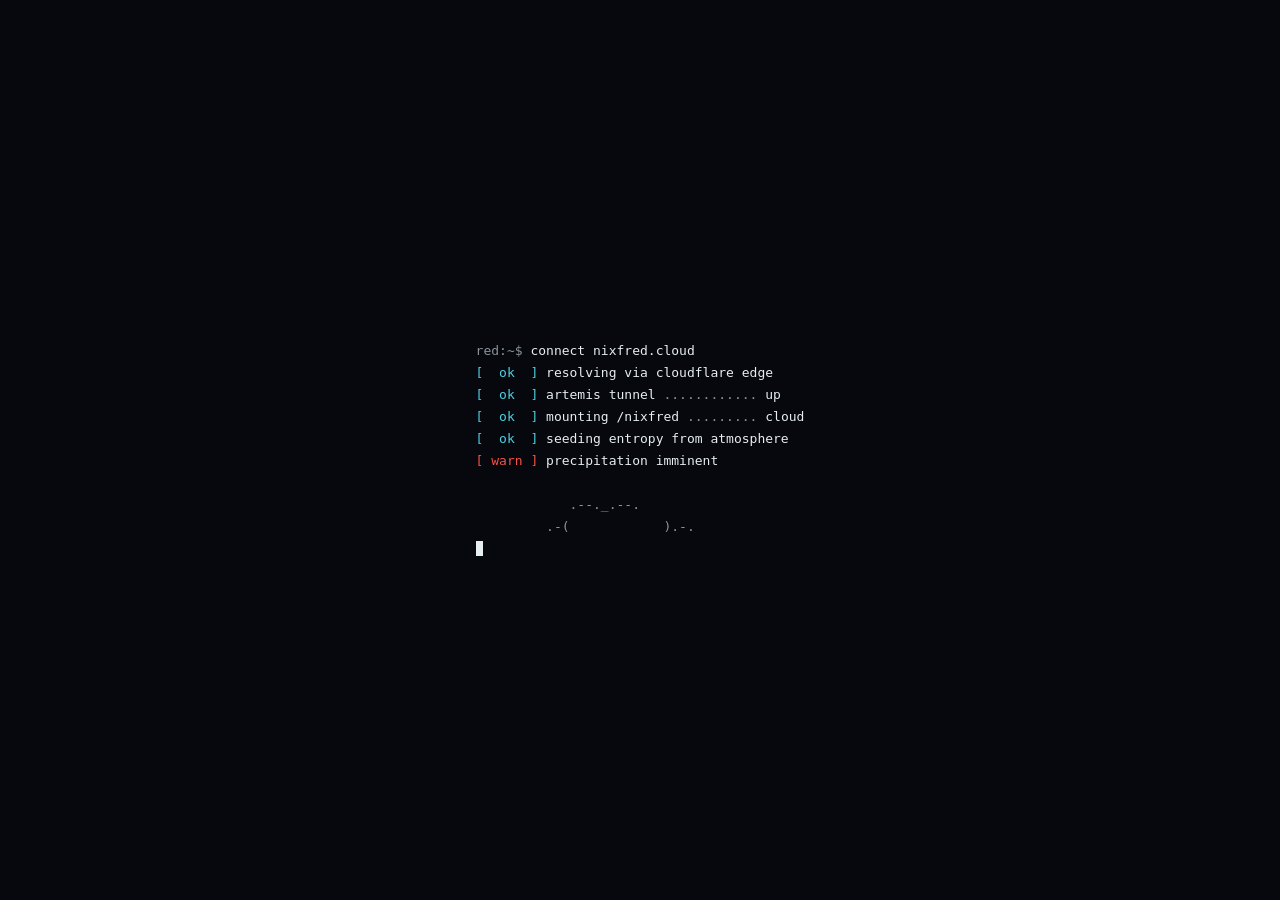
<file: snowstorm-backup/nixfred.cloud-mirror/nixfred.cloud/index.html>
<!DOCTYPE html>
<html lang="en">
<head>
  <meta charset="utf-8">
  <meta name="viewport" content="width=device-width, initial-scale=1, viewport-fit=cover">
  <meta name="theme-color" content="#06080d">
  <title>nixfred.cloud</title>
  <meta name="description" content="nixfred.cloud — a cloud that computes, and snows nix. AI infrastructure hub.">

  <!-- Open Graph — the link-preview card iMessage, Slack, Discord and X build -->
  <meta property="og:type" content="website">
  <meta property="og:site_name" content="nixfred.cloud">
  <meta property="og:url" content="https://nixfred.cloud/">
  <meta property="og:title" content="nixfred.cloud">
  <meta property="og:description" content="a cloud that computes — and snows nix">
  <meta property="og:image" content="https://nixfred.cloud/og-preview.jpg">
  <meta property="og:image:secure_url" content="https://nixfred.cloud/og-preview.jpg">
  <meta property="og:image:type" content="image/jpeg">
  <meta property="og:image:width" content="1200">
  <meta property="og:image:height" content="630">
  <meta property="og:image:alt" content="The nixfred.cloud storm with the wordmark">
  <meta name="twitter:card" content="summary_large_image">
  <meta name="twitter:title" content="nixfred.cloud">
  <meta name="twitter:description" content="a cloud that computes — and snows nix">
  <meta name="twitter:image" content="https://nixfred.cloud/og-preview.jpg">

  <link rel="icon" href="data:image/svg+xml,%3Csvg%20xmlns='http://www.w3.org/2000/svg'%20viewBox='0%200%2032%2032'%3E%3Crect%20width='32'%20height='32'%20rx='6'%20fill='%2306080d'/%3E%3Ccircle%20cx='16'%20cy='16'%20r='6.5'%20fill='%23f85149'/%3E%3Ccircle%20cx='16'%20cy='16'%20r='11'%20fill='none'%20stroke='%23f85149'%20stroke-opacity='0.4'/%3E%3C/svg%3E">
  <link rel="stylesheet" href="styles.css%3Fv=6.css">
</head>
<body>
  <!-- Layer A: WebGL volumetric storm cloud -->
  <canvas id="cloud" aria-hidden="true"></canvas>
  <!-- Layers B/C: 2D canvas — snow, lightning, drift, constellation hub -->
  <canvas id="fx" aria-hidden="true"></canvas>

  <!-- Custom cursor: your hand in the storm -->
  <div id="cursor" aria-hidden="true"><span class="ring"></span><span class="dot"></span></div>

  <!-- Storm sound toggle -->
  <button id="snd" type="button" aria-label="toggle storm sound" aria-pressed="true" title="storm sound">&#9834;</button>

  <!-- Share — opens the in-page share panel -->
  <button id="share" type="button" aria-label="share nixfred.cloud" title="share"
          aria-haspopup="dialog" aria-expanded="false" aria-controls="sharepanel">
    <svg viewBox="0 0 24 24" width="16" height="16" aria-hidden="true" fill="none"
         stroke="currentColor" stroke-width="2" stroke-linecap="round" stroke-linejoin="round">
      <circle cx="18" cy="5" r="3"></circle>
      <circle cx="6" cy="12" r="3"></circle>
      <circle cx="18" cy="19" r="3"></circle>
      <line x1="8.7" y1="10.7" x2="15.3" y2="6.3"></line>
      <line x1="8.7" y1="13.3" x2="15.3" y2="17.7"></line>
    </svg>
  </button>

  <!-- in-page share panel — works on every browser and OS -->
  <div id="sharepanel" role="dialog" aria-label="share nixfred.cloud" aria-hidden="true">
    <div class="sp-title">share &nbsp;<span>nixfred.cloud</span></div>
    <div class="sp-qr">
      <svg xmlns="http://www.w3.org/2000/svg" viewBox="0 0 29 29" shape-rendering="crispEdges" aria-hidden="true"><path d="M2 2h1v1h-1zM3 2h1v1h-1zM4 2h1v1h-1zM5 2h1v1h-1zM6 2h1v1h-1zM7 2h1v1h-1zM8 2h1v1h-1zM10 2h1v1h-1zM11 2h1v1h-1zM12 2h1v1h-1zM16 2h1v1h-1zM17 2h1v1h-1zM18 2h1v1h-1zM20 2h1v1h-1zM21 2h1v1h-1zM22 2h1v1h-1zM23 2h1v1h-1zM24 2h1v1h-1zM25 2h1v1h-1zM26 2h1v1h-1zM2 3h1v1h-1zM8 3h1v1h-1zM12 3h1v1h-1zM14 3h1v1h-1zM15 3h1v1h-1zM18 3h1v1h-1zM20 3h1v1h-1zM26 3h1v1h-1zM2 4h1v1h-1zM4 4h1v1h-1zM5 4h1v1h-1zM6 4h1v1h-1zM8 4h1v1h-1zM11 4h1v1h-1zM12 4h1v1h-1zM18 4h1v1h-1zM20 4h1v1h-1zM22 4h1v1h-1zM23 4h1v1h-1zM24 4h1v1h-1zM26 4h1v1h-1zM2 5h1v1h-1zM4 5h1v1h-1zM5 5h1v1h-1zM6 5h1v1h-1zM8 5h1v1h-1zM10 5h1v1h-1zM12 5h1v1h-1zM13 5h1v1h-1zM14 5h1v1h-1zM15 5h1v1h-1zM16 5h1v1h-1zM17 5h1v1h-1zM18 5h1v1h-1zM20 5h1v1h-1zM22 5h1v1h-1zM23 5h1v1h-1zM24 5h1v1h-1zM26 5h1v1h-1zM2 6h1v1h-1zM4 6h1v1h-1zM5 6h1v1h-1zM6 6h1v1h-1zM8 6h1v1h-1zM10 6h1v1h-1zM12 6h1v1h-1zM13 6h1v1h-1zM14 6h1v1h-1zM16 6h1v1h-1zM17 6h1v1h-1zM18 6h1v1h-1zM20 6h1v1h-1zM22 6h1v1h-1zM23 6h1v1h-1zM24 6h1v1h-1zM26 6h1v1h-1zM2 7h1v1h-1zM8 7h1v1h-1zM10 7h1v1h-1zM12 7h1v1h-1zM13 7h1v1h-1zM20 7h1v1h-1zM26 7h1v1h-1zM2 8h1v1h-1zM3 8h1v1h-1zM4 8h1v1h-1zM5 8h1v1h-1zM6 8h1v1h-1zM7 8h1v1h-1zM8 8h1v1h-1zM10 8h1v1h-1zM12 8h1v1h-1zM14 8h1v1h-1zM16 8h1v1h-1zM18 8h1v1h-1zM20 8h1v1h-1zM21 8h1v1h-1zM22 8h1v1h-1zM23 8h1v1h-1zM24 8h1v1h-1zM25 8h1v1h-1zM26 8h1v1h-1zM10 9h1v1h-1zM12 9h1v1h-1zM16 9h1v1h-1zM2 10h1v1h-1zM6 10h1v1h-1zM8 10h1v1h-1zM9 10h1v1h-1zM10 10h1v1h-1zM11 10h1v1h-1zM12 10h1v1h-1zM13 10h1v1h-1zM14 10h1v1h-1zM17 10h1v1h-1zM19 10h1v1h-1zM20 10h1v1h-1zM21 10h1v1h-1zM22 10h1v1h-1zM23 10h1v1h-1zM26 10h1v1h-1zM2 11h1v1h-1zM5 11h1v1h-1zM6 11h1v1h-1zM7 11h1v1h-1zM9 11h1v1h-1zM11 11h1v1h-1zM12 11h1v1h-1zM15 11h1v1h-1zM17 11h1v1h-1zM22 11h1v1h-1zM23 11h1v1h-1zM25 11h1v1h-1zM4 12h1v1h-1zM6 12h1v1h-1zM7 12h1v1h-1zM8 12h1v1h-1zM9 12h1v1h-1zM11 12h1v1h-1zM13 12h1v1h-1zM14 12h1v1h-1zM16 12h1v1h-1zM17 12h1v1h-1zM18 12h1v1h-1zM19 12h1v1h-1zM20 12h1v1h-1zM22 12h1v1h-1zM23 12h1v1h-1zM24 12h1v1h-1zM4 13h1v1h-1zM6 13h1v1h-1zM7 13h1v1h-1zM13 13h1v1h-1zM16 13h1v1h-1zM17 13h1v1h-1zM21 13h1v1h-1zM22 13h1v1h-1zM24 13h1v1h-1zM25 13h1v1h-1zM2 14h1v1h-1zM3 14h1v1h-1zM8 14h1v1h-1zM9 14h1v1h-1zM11 14h1v1h-1zM12 14h1v1h-1zM14 14h1v1h-1zM19 14h1v1h-1zM20 14h1v1h-1zM21 14h1v1h-1zM23 14h1v1h-1zM24 14h1v1h-1zM25 14h1v1h-1zM26 14h1v1h-1zM2 15h1v1h-1zM3 15h1v1h-1zM9 15h1v1h-1zM10 15h1v1h-1zM12 15h1v1h-1zM15 15h1v1h-1zM16 15h1v1h-1zM17 15h1v1h-1zM18 15h1v1h-1zM19 15h1v1h-1zM22 15h1v1h-1zM25 15h1v1h-1zM8 16h1v1h-1zM10 16h1v1h-1zM16 16h1v1h-1zM17 16h1v1h-1zM19 16h1v1h-1zM20 16h1v1h-1zM21 16h1v1h-1zM22 16h1v1h-1zM23 16h1v1h-1zM24 16h1v1h-1zM4 17h1v1h-1zM6 17h1v1h-1zM7 17h1v1h-1zM9 17h1v1h-1zM11 17h1v1h-1zM14 17h1v1h-1zM17 17h1v1h-1zM19 17h1v1h-1zM21 17h1v1h-1zM22 17h1v1h-1zM24 17h1v1h-1zM25 17h1v1h-1zM2 18h1v1h-1zM3 18h1v1h-1zM4 18h1v1h-1zM5 18h1v1h-1zM7 18h1v1h-1zM8 18h1v1h-1zM9 18h1v1h-1zM10 18h1v1h-1zM11 18h1v1h-1zM12 18h1v1h-1zM13 18h1v1h-1zM15 18h1v1h-1zM16 18h1v1h-1zM18 18h1v1h-1zM19 18h1v1h-1zM20 18h1v1h-1zM21 18h1v1h-1zM22 18h1v1h-1zM23 18h1v1h-1zM24 18h1v1h-1zM10 19h1v1h-1zM14 19h1v1h-1zM16 19h1v1h-1zM18 19h1v1h-1zM22 19h1v1h-1zM2 20h1v1h-1zM3 20h1v1h-1zM4 20h1v1h-1zM5 20h1v1h-1zM6 20h1v1h-1zM7 20h1v1h-1zM8 20h1v1h-1zM10 20h1v1h-1zM11 20h1v1h-1zM13 20h1v1h-1zM14 20h1v1h-1zM15 20h1v1h-1zM16 20h1v1h-1zM18 20h1v1h-1zM20 20h1v1h-1zM22 20h1v1h-1zM2 21h1v1h-1zM8 21h1v1h-1zM11 21h1v1h-1zM13 21h1v1h-1zM15 21h1v1h-1zM18 21h1v1h-1zM22 21h1v1h-1zM23 21h1v1h-1zM24 21h1v1h-1zM2 22h1v1h-1zM4 22h1v1h-1zM5 22h1v1h-1zM6 22h1v1h-1zM8 22h1v1h-1zM10 22h1v1h-1zM11 22h1v1h-1zM12 22h1v1h-1zM14 22h1v1h-1zM15 22h1v1h-1zM18 22h1v1h-1zM19 22h1v1h-1zM20 22h1v1h-1zM21 22h1v1h-1zM22 22h1v1h-1zM23 22h1v1h-1zM24 22h1v1h-1zM25 22h1v1h-1zM26 22h1v1h-1zM2 23h1v1h-1zM4 23h1v1h-1zM5 23h1v1h-1zM6 23h1v1h-1zM8 23h1v1h-1zM15 23h1v1h-1zM16 23h1v1h-1zM18 23h1v1h-1zM19 23h1v1h-1zM20 23h1v1h-1zM21 23h1v1h-1zM24 23h1v1h-1zM25 23h1v1h-1zM26 23h1v1h-1zM2 24h1v1h-1zM4 24h1v1h-1zM5 24h1v1h-1zM6 24h1v1h-1zM8 24h1v1h-1zM11 24h1v1h-1zM12 24h1v1h-1zM17 24h1v1h-1zM18 24h1v1h-1zM19 24h1v1h-1zM20 24h1v1h-1zM23 24h1v1h-1zM25 24h1v1h-1zM2 25h1v1h-1zM8 25h1v1h-1zM11 25h1v1h-1zM14 25h1v1h-1zM16 25h1v1h-1zM21 25h1v1h-1zM22 25h1v1h-1zM23 25h1v1h-1zM24 25h1v1h-1zM25 25h1v1h-1zM2 26h1v1h-1zM3 26h1v1h-1zM4 26h1v1h-1zM5 26h1v1h-1zM6 26h1v1h-1zM7 26h1v1h-1zM8 26h1v1h-1zM10 26h1v1h-1zM11 26h1v1h-1zM12 26h1v1h-1zM13 26h1v1h-1zM15 26h1v1h-1zM16 26h1v1h-1zM17 26h1v1h-1zM24 26h1v1h-1zM25 26h1v1h-1zM26 26h1v1h-1z" fill="#06080d"/></svg>
    </div>
    <div class="sp-hint">scan to open on your phone</div>
    <div class="sp-row">
      <button type="button" class="sp-act" data-share="copy">copy link</button>
      <button type="button" class="sp-act" data-share="imessage">iMessage</button>
      <button type="button" class="sp-act" data-share="email">email a link</button>
      <button type="button" class="sp-act" data-share="x">post to X</button>
    </div>
  </div>

  <!-- transient status toast — share feedback -->
  <div id="toast" role="status" aria-live="polite"></div>

  <!-- Layer D: cold-boot cold-open -->
  <div id="boot" aria-hidden="true"><pre id="bootlog"></pre></div>

  <!-- Foreground content -->
  <main id="stage">
    <header id="hero">
      <h1 id="wordmark">
        <span class="w">nixfred</span><span class="dot">.</span><span class="w">cloud</span>
      </h1>
      <p id="tag">a cloud that computes &mdash; and snows nix</p>
    </header>
    <footer id="hud">
      <span class="hint" id="termhint">move &mdash; wind &nbsp;·&nbsp; hold+click &mdash; lightning &nbsp;·&nbsp; <kbd>`</kbd> console</span>
      <span class="served">served from <code>red</code> over a Cloudflare tunnel</span>
    </footer>
  </main>

  <!-- *nix console — backtick toggles it; commands drive the storm -->
  <div id="term" aria-hidden="true">
    <div id="termout"></div>
    <div id="termline">
      <span id="termprompt">fred@red:~$</span>
      <input id="terminput" type="text" autocomplete="off" autocapitalize="off"
             autocorrect="off" spellcheck="false" aria-label="console input">
    </div>
  </div>

  <noscript>
    <div class="noscript">
      <h1>nixfred.cloud</h1>
      <p>A cloud that computes, and snows nix. The storm needs JavaScript &mdash;
      but the box behind it does not.</p>
    </div>
  </noscript>

  <script src="storm.js%3Fv=9" defer></script>
</body>
</html>
</file>
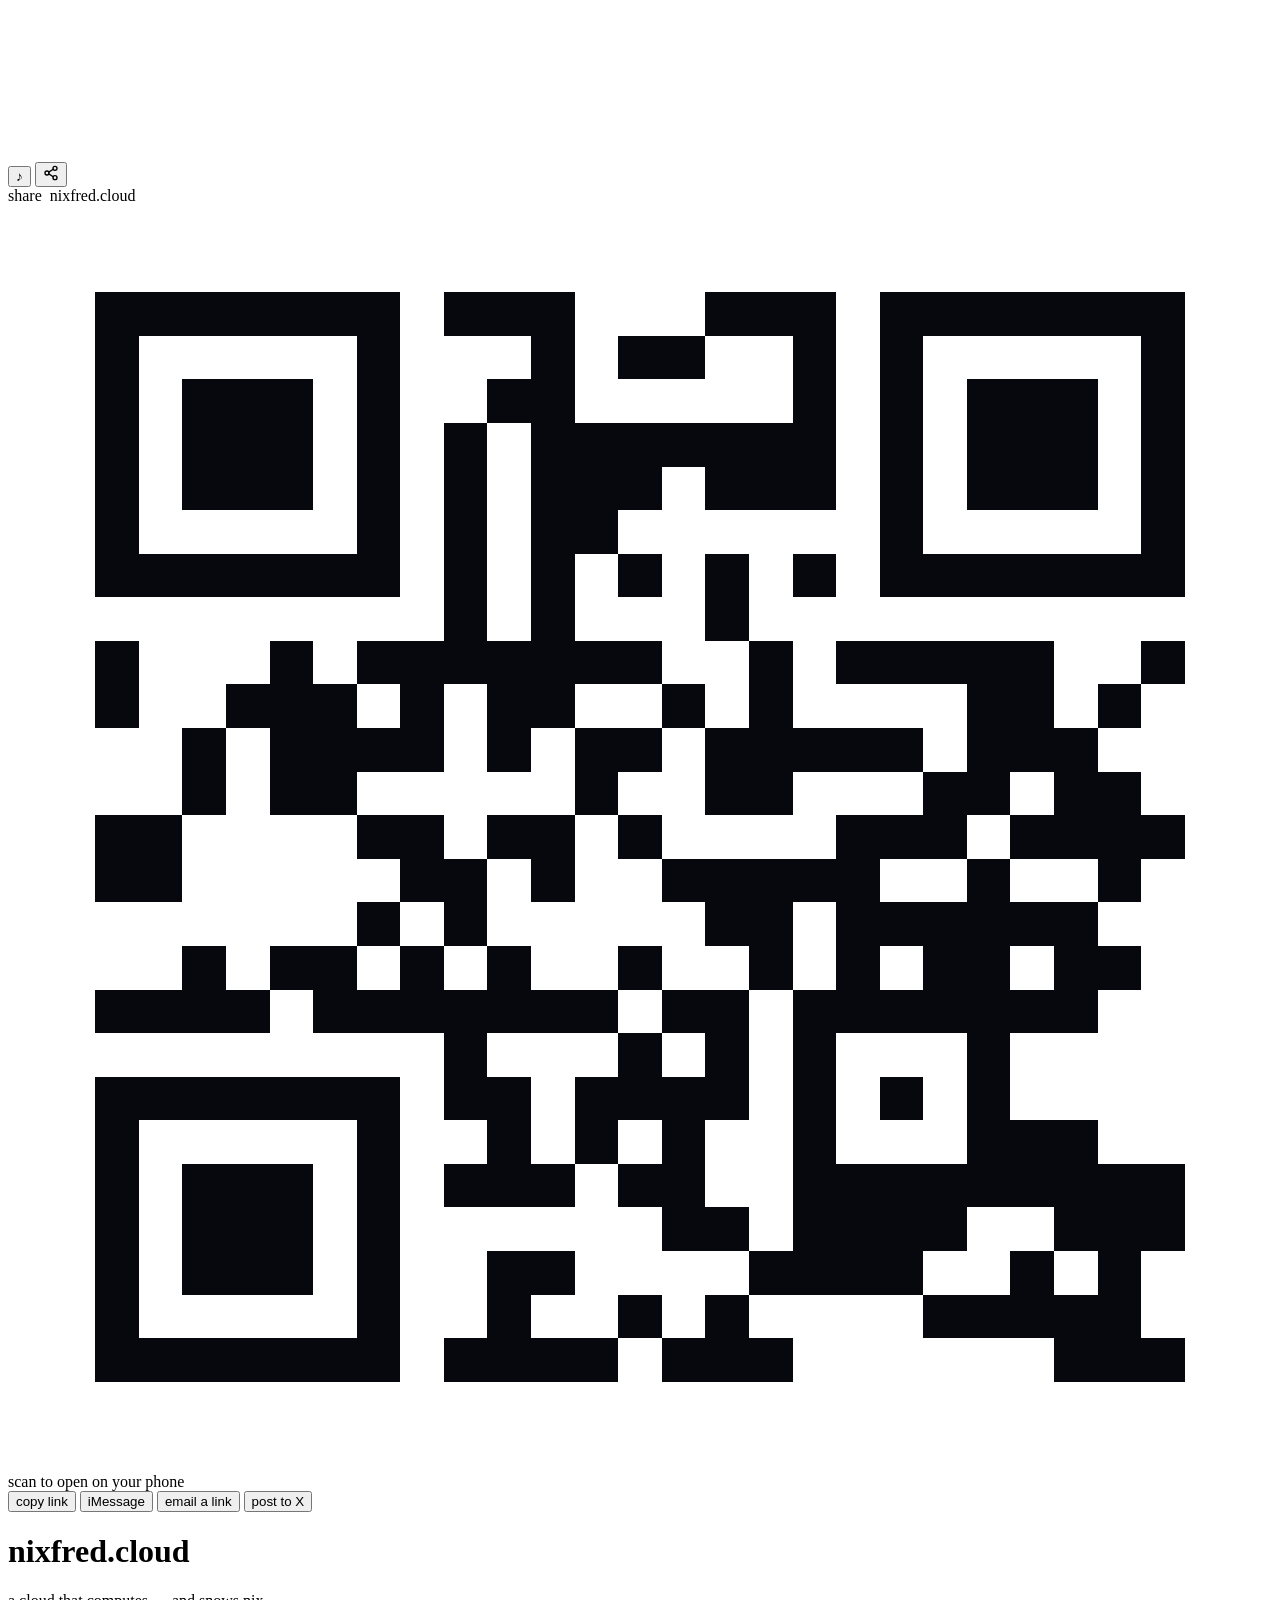
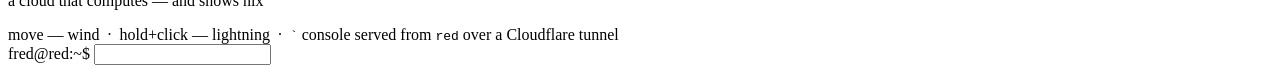
<file: snowstorm-backup/www.nixfred.cloud-mirror/www.nixfred.cloud/index.html>
<!DOCTYPE html>
<html lang="en">
<head>
  <meta charset="utf-8">
  <meta name="viewport" content="width=device-width, initial-scale=1, viewport-fit=cover">
  <meta name="theme-color" content="#06080d">
  <title>nixfred.cloud</title>
  <meta name="description" content="nixfred.cloud — a cloud that computes, and snows nix. AI infrastructure hub.">

  <!-- Open Graph — the link-preview card iMessage, Slack, Discord and X build -->
  <meta property="og:type" content="website">
  <meta property="og:site_name" content="nixfred.cloud">
  <meta property="og:url" content="https://nixfred.cloud/">
  <meta property="og:title" content="nixfred.cloud">
  <meta property="og:description" content="a cloud that computes — and snows nix">
  <meta property="og:image" content="https://nixfred.cloud/og-preview.jpg">
  <meta property="og:image:secure_url" content="https://nixfred.cloud/og-preview.jpg">
  <meta property="og:image:type" content="image/jpeg">
  <meta property="og:image:width" content="1200">
  <meta property="og:image:height" content="630">
  <meta property="og:image:alt" content="The nixfred.cloud storm with the wordmark">
  <meta name="twitter:card" content="summary_large_image">
  <meta name="twitter:title" content="nixfred.cloud">
  <meta name="twitter:description" content="a cloud that computes — and snows nix">
  <meta name="twitter:image" content="https://nixfred.cloud/og-preview.jpg">

  <link rel="icon" href="data:image/svg+xml,%3Csvg%20xmlns='http://www.w3.org/2000/svg'%20viewBox='0%200%2032%2032'%3E%3Crect%20width='32'%20height='32'%20rx='6'%20fill='%2306080d'/%3E%3Ccircle%20cx='16'%20cy='16'%20r='6.5'%20fill='%23f85149'/%3E%3Ccircle%20cx='16'%20cy='16'%20r='11'%20fill='none'%20stroke='%23f85149'%20stroke-opacity='0.4'/%3E%3C/svg%3E">
  <link rel="stylesheet" href="https://nixfred.cloud/styles.css?v=6">
</head>
<body>
  <!-- Layer A: WebGL volumetric storm cloud -->
  <canvas id="cloud" aria-hidden="true"></canvas>
  <!-- Layers B/C: 2D canvas — snow, lightning, drift, constellation hub -->
  <canvas id="fx" aria-hidden="true"></canvas>

  <!-- Custom cursor: your hand in the storm -->
  <div id="cursor" aria-hidden="true"><span class="ring"></span><span class="dot"></span></div>

  <!-- Storm sound toggle -->
  <button id="snd" type="button" aria-label="toggle storm sound" aria-pressed="true" title="storm sound">&#9834;</button>

  <!-- Share — opens the in-page share panel -->
  <button id="share" type="button" aria-label="share nixfred.cloud" title="share"
          aria-haspopup="dialog" aria-expanded="false" aria-controls="sharepanel">
    <svg viewBox="0 0 24 24" width="16" height="16" aria-hidden="true" fill="none"
         stroke="currentColor" stroke-width="2" stroke-linecap="round" stroke-linejoin="round">
      <circle cx="18" cy="5" r="3"></circle>
      <circle cx="6" cy="12" r="3"></circle>
      <circle cx="18" cy="19" r="3"></circle>
      <line x1="8.7" y1="10.7" x2="15.3" y2="6.3"></line>
      <line x1="8.7" y1="13.3" x2="15.3" y2="17.7"></line>
    </svg>
  </button>

  <!-- in-page share panel — works on every browser and OS -->
  <div id="sharepanel" role="dialog" aria-label="share nixfred.cloud" aria-hidden="true">
    <div class="sp-title">share &nbsp;<span>nixfred.cloud</span></div>
    <div class="sp-qr">
      <svg xmlns="http://www.w3.org/2000/svg" viewBox="0 0 29 29" shape-rendering="crispEdges" aria-hidden="true"><path d="M2 2h1v1h-1zM3 2h1v1h-1zM4 2h1v1h-1zM5 2h1v1h-1zM6 2h1v1h-1zM7 2h1v1h-1zM8 2h1v1h-1zM10 2h1v1h-1zM11 2h1v1h-1zM12 2h1v1h-1zM16 2h1v1h-1zM17 2h1v1h-1zM18 2h1v1h-1zM20 2h1v1h-1zM21 2h1v1h-1zM22 2h1v1h-1zM23 2h1v1h-1zM24 2h1v1h-1zM25 2h1v1h-1zM26 2h1v1h-1zM2 3h1v1h-1zM8 3h1v1h-1zM12 3h1v1h-1zM14 3h1v1h-1zM15 3h1v1h-1zM18 3h1v1h-1zM20 3h1v1h-1zM26 3h1v1h-1zM2 4h1v1h-1zM4 4h1v1h-1zM5 4h1v1h-1zM6 4h1v1h-1zM8 4h1v1h-1zM11 4h1v1h-1zM12 4h1v1h-1zM18 4h1v1h-1zM20 4h1v1h-1zM22 4h1v1h-1zM23 4h1v1h-1zM24 4h1v1h-1zM26 4h1v1h-1zM2 5h1v1h-1zM4 5h1v1h-1zM5 5h1v1h-1zM6 5h1v1h-1zM8 5h1v1h-1zM10 5h1v1h-1zM12 5h1v1h-1zM13 5h1v1h-1zM14 5h1v1h-1zM15 5h1v1h-1zM16 5h1v1h-1zM17 5h1v1h-1zM18 5h1v1h-1zM20 5h1v1h-1zM22 5h1v1h-1zM23 5h1v1h-1zM24 5h1v1h-1zM26 5h1v1h-1zM2 6h1v1h-1zM4 6h1v1h-1zM5 6h1v1h-1zM6 6h1v1h-1zM8 6h1v1h-1zM10 6h1v1h-1zM12 6h1v1h-1zM13 6h1v1h-1zM14 6h1v1h-1zM16 6h1v1h-1zM17 6h1v1h-1zM18 6h1v1h-1zM20 6h1v1h-1zM22 6h1v1h-1zM23 6h1v1h-1zM24 6h1v1h-1zM26 6h1v1h-1zM2 7h1v1h-1zM8 7h1v1h-1zM10 7h1v1h-1zM12 7h1v1h-1zM13 7h1v1h-1zM20 7h1v1h-1zM26 7h1v1h-1zM2 8h1v1h-1zM3 8h1v1h-1zM4 8h1v1h-1zM5 8h1v1h-1zM6 8h1v1h-1zM7 8h1v1h-1zM8 8h1v1h-1zM10 8h1v1h-1zM12 8h1v1h-1zM14 8h1v1h-1zM16 8h1v1h-1zM18 8h1v1h-1zM20 8h1v1h-1zM21 8h1v1h-1zM22 8h1v1h-1zM23 8h1v1h-1zM24 8h1v1h-1zM25 8h1v1h-1zM26 8h1v1h-1zM10 9h1v1h-1zM12 9h1v1h-1zM16 9h1v1h-1zM2 10h1v1h-1zM6 10h1v1h-1zM8 10h1v1h-1zM9 10h1v1h-1zM10 10h1v1h-1zM11 10h1v1h-1zM12 10h1v1h-1zM13 10h1v1h-1zM14 10h1v1h-1zM17 10h1v1h-1zM19 10h1v1h-1zM20 10h1v1h-1zM21 10h1v1h-1zM22 10h1v1h-1zM23 10h1v1h-1zM26 10h1v1h-1zM2 11h1v1h-1zM5 11h1v1h-1zM6 11h1v1h-1zM7 11h1v1h-1zM9 11h1v1h-1zM11 11h1v1h-1zM12 11h1v1h-1zM15 11h1v1h-1zM17 11h1v1h-1zM22 11h1v1h-1zM23 11h1v1h-1zM25 11h1v1h-1zM4 12h1v1h-1zM6 12h1v1h-1zM7 12h1v1h-1zM8 12h1v1h-1zM9 12h1v1h-1zM11 12h1v1h-1zM13 12h1v1h-1zM14 12h1v1h-1zM16 12h1v1h-1zM17 12h1v1h-1zM18 12h1v1h-1zM19 12h1v1h-1zM20 12h1v1h-1zM22 12h1v1h-1zM23 12h1v1h-1zM24 12h1v1h-1zM4 13h1v1h-1zM6 13h1v1h-1zM7 13h1v1h-1zM13 13h1v1h-1zM16 13h1v1h-1zM17 13h1v1h-1zM21 13h1v1h-1zM22 13h1v1h-1zM24 13h1v1h-1zM25 13h1v1h-1zM2 14h1v1h-1zM3 14h1v1h-1zM8 14h1v1h-1zM9 14h1v1h-1zM11 14h1v1h-1zM12 14h1v1h-1zM14 14h1v1h-1zM19 14h1v1h-1zM20 14h1v1h-1zM21 14h1v1h-1zM23 14h1v1h-1zM24 14h1v1h-1zM25 14h1v1h-1zM26 14h1v1h-1zM2 15h1v1h-1zM3 15h1v1h-1zM9 15h1v1h-1zM10 15h1v1h-1zM12 15h1v1h-1zM15 15h1v1h-1zM16 15h1v1h-1zM17 15h1v1h-1zM18 15h1v1h-1zM19 15h1v1h-1zM22 15h1v1h-1zM25 15h1v1h-1zM8 16h1v1h-1zM10 16h1v1h-1zM16 16h1v1h-1zM17 16h1v1h-1zM19 16h1v1h-1zM20 16h1v1h-1zM21 16h1v1h-1zM22 16h1v1h-1zM23 16h1v1h-1zM24 16h1v1h-1zM4 17h1v1h-1zM6 17h1v1h-1zM7 17h1v1h-1zM9 17h1v1h-1zM11 17h1v1h-1zM14 17h1v1h-1zM17 17h1v1h-1zM19 17h1v1h-1zM21 17h1v1h-1zM22 17h1v1h-1zM24 17h1v1h-1zM25 17h1v1h-1zM2 18h1v1h-1zM3 18h1v1h-1zM4 18h1v1h-1zM5 18h1v1h-1zM7 18h1v1h-1zM8 18h1v1h-1zM9 18h1v1h-1zM10 18h1v1h-1zM11 18h1v1h-1zM12 18h1v1h-1zM13 18h1v1h-1zM15 18h1v1h-1zM16 18h1v1h-1zM18 18h1v1h-1zM19 18h1v1h-1zM20 18h1v1h-1zM21 18h1v1h-1zM22 18h1v1h-1zM23 18h1v1h-1zM24 18h1v1h-1zM10 19h1v1h-1zM14 19h1v1h-1zM16 19h1v1h-1zM18 19h1v1h-1zM22 19h1v1h-1zM2 20h1v1h-1zM3 20h1v1h-1zM4 20h1v1h-1zM5 20h1v1h-1zM6 20h1v1h-1zM7 20h1v1h-1zM8 20h1v1h-1zM10 20h1v1h-1zM11 20h1v1h-1zM13 20h1v1h-1zM14 20h1v1h-1zM15 20h1v1h-1zM16 20h1v1h-1zM18 20h1v1h-1zM20 20h1v1h-1zM22 20h1v1h-1zM2 21h1v1h-1zM8 21h1v1h-1zM11 21h1v1h-1zM13 21h1v1h-1zM15 21h1v1h-1zM18 21h1v1h-1zM22 21h1v1h-1zM23 21h1v1h-1zM24 21h1v1h-1zM2 22h1v1h-1zM4 22h1v1h-1zM5 22h1v1h-1zM6 22h1v1h-1zM8 22h1v1h-1zM10 22h1v1h-1zM11 22h1v1h-1zM12 22h1v1h-1zM14 22h1v1h-1zM15 22h1v1h-1zM18 22h1v1h-1zM19 22h1v1h-1zM20 22h1v1h-1zM21 22h1v1h-1zM22 22h1v1h-1zM23 22h1v1h-1zM24 22h1v1h-1zM25 22h1v1h-1zM26 22h1v1h-1zM2 23h1v1h-1zM4 23h1v1h-1zM5 23h1v1h-1zM6 23h1v1h-1zM8 23h1v1h-1zM15 23h1v1h-1zM16 23h1v1h-1zM18 23h1v1h-1zM19 23h1v1h-1zM20 23h1v1h-1zM21 23h1v1h-1zM24 23h1v1h-1zM25 23h1v1h-1zM26 23h1v1h-1zM2 24h1v1h-1zM4 24h1v1h-1zM5 24h1v1h-1zM6 24h1v1h-1zM8 24h1v1h-1zM11 24h1v1h-1zM12 24h1v1h-1zM17 24h1v1h-1zM18 24h1v1h-1zM19 24h1v1h-1zM20 24h1v1h-1zM23 24h1v1h-1zM25 24h1v1h-1zM2 25h1v1h-1zM8 25h1v1h-1zM11 25h1v1h-1zM14 25h1v1h-1zM16 25h1v1h-1zM21 25h1v1h-1zM22 25h1v1h-1zM23 25h1v1h-1zM24 25h1v1h-1zM25 25h1v1h-1zM2 26h1v1h-1zM3 26h1v1h-1zM4 26h1v1h-1zM5 26h1v1h-1zM6 26h1v1h-1zM7 26h1v1h-1zM8 26h1v1h-1zM10 26h1v1h-1zM11 26h1v1h-1zM12 26h1v1h-1zM13 26h1v1h-1zM15 26h1v1h-1zM16 26h1v1h-1zM17 26h1v1h-1zM24 26h1v1h-1zM25 26h1v1h-1zM26 26h1v1h-1z" fill="#06080d"/></svg>
    </div>
    <div class="sp-hint">scan to open on your phone</div>
    <div class="sp-row">
      <button type="button" class="sp-act" data-share="copy">copy link</button>
      <button type="button" class="sp-act" data-share="imessage">iMessage</button>
      <button type="button" class="sp-act" data-share="email">email a link</button>
      <button type="button" class="sp-act" data-share="x">post to X</button>
    </div>
  </div>

  <!-- transient status toast — share feedback -->
  <div id="toast" role="status" aria-live="polite"></div>

  <!-- Layer D: cold-boot cold-open -->
  <div id="boot" aria-hidden="true"><pre id="bootlog"></pre></div>

  <!-- Foreground content -->
  <main id="stage">
    <header id="hero">
      <h1 id="wordmark">
        <span class="w">nixfred</span><span class="dot">.</span><span class="w">cloud</span>
      </h1>
      <p id="tag">a cloud that computes &mdash; and snows nix</p>
    </header>
    <footer id="hud">
      <span class="hint" id="termhint">move &mdash; wind &nbsp;·&nbsp; hold+click &mdash; lightning &nbsp;·&nbsp; <kbd>`</kbd> console</span>
      <span class="served">served from <code>red</code> over a Cloudflare tunnel</span>
    </footer>
  </main>

  <!-- *nix console — backtick toggles it; commands drive the storm -->
  <div id="term" aria-hidden="true">
    <div id="termout"></div>
    <div id="termline">
      <span id="termprompt">fred@red:~$</span>
      <input id="terminput" type="text" autocomplete="off" autocapitalize="off"
             autocorrect="off" spellcheck="false" aria-label="console input">
    </div>
  </div>

  <noscript>
    <div class="noscript">
      <h1>nixfred.cloud</h1>
      <p>A cloud that computes, and snows nix. The storm needs JavaScript &mdash;
      but the box behind it does not.</p>
    </div>
  </noscript>

  <script src="https://nixfred.cloud/storm.js?v=9" defer></script>
</body>
</html>
</file>
